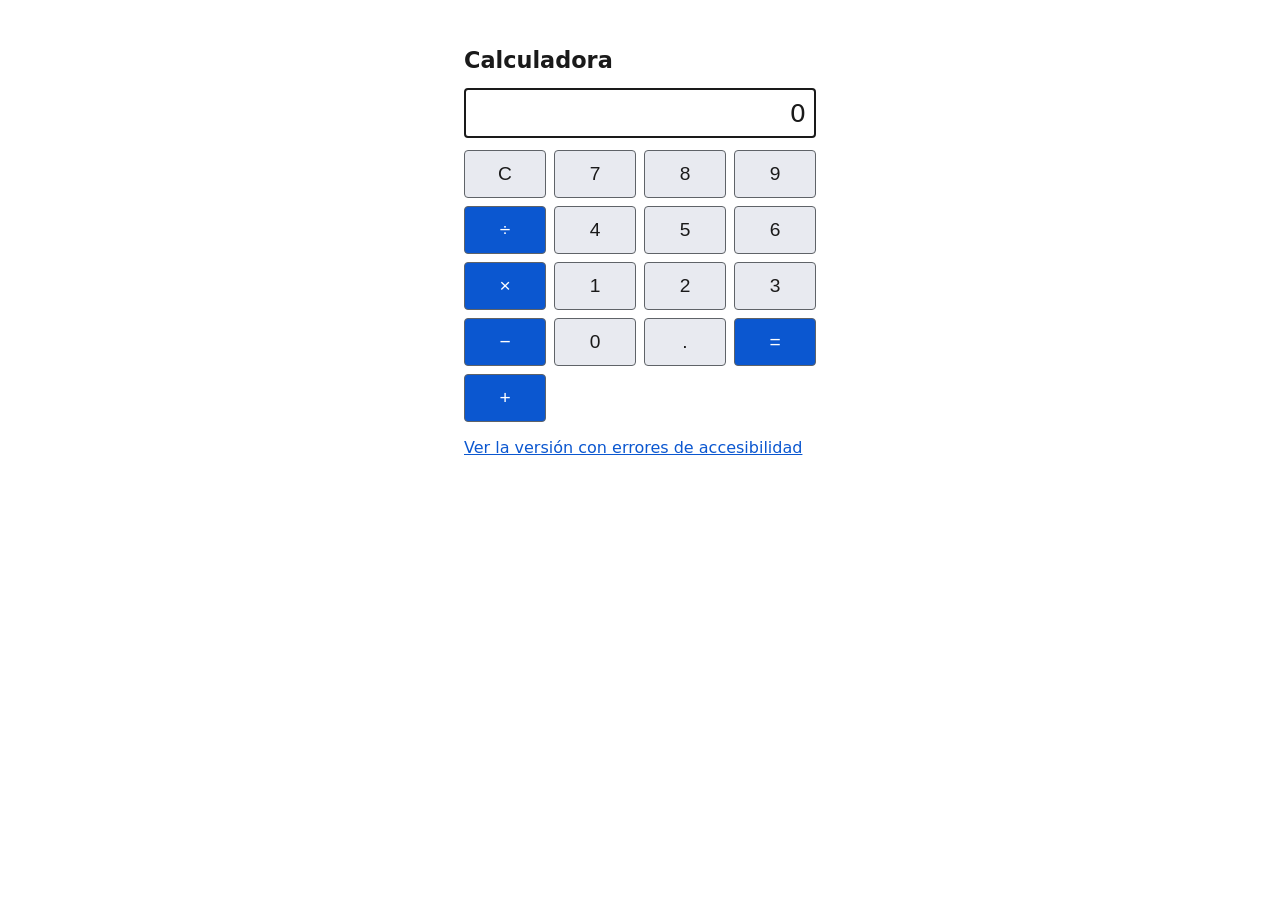
<file: src/index.html>
<!DOCTYPE html>
<html lang="es">
<head>
  <meta charset="utf-8">
  <meta name="viewport" content="width=device-width, initial-scale=1">
  <title>Calculadora accesible</title>
  <link rel="stylesheet" href="styles.css">
</head>
<body>
  <main>
    <h1>Calculadora</h1>
    <div class="display" data-display role="status" aria-live="polite" aria-label="Resultado"></div>
    <div class="keys">
      <button type="button" data-key="C" aria-label="Borrar todo">C</button>
      <button type="button" data-key="7">7</button>
      <button type="button" data-key="8">8</button>
      <button type="button" data-key="9">9</button>
      <button type="button" class="op" data-key="/" aria-label="Dividir">&divide;</button>
      <button type="button" data-key="4">4</button>
      <button type="button" data-key="5">5</button>
      <button type="button" data-key="6">6</button>
      <button type="button" class="op" data-key="*" aria-label="Multiplicar">&times;</button>
      <button type="button" data-key="1">1</button>
      <button type="button" data-key="2">2</button>
      <button type="button" data-key="3">3</button>
      <button type="button" class="op" data-key="-" aria-label="Restar">&minus;</button>
      <button type="button" data-key="0">0</button>
      <button type="button" data-key="." aria-label="Punto decimal">.</button>
      <button type="button" class="op" data-key="=" aria-label="Igual">=</button>
      <button type="button" class="op" data-key="+" aria-label="Sumar">+</button>
    </div>
    <p class="hint"><a href="con-errores.html">Ver la versión con errores de accesibilidad</a></p>
  </main>
  <script src="app.js"></script>
</body>
</html>
</file>
<file: src/styles.css>
:root { --bg:#ffffff; --fg:#1a1a1a; --btn:#e8eaf0; --accent:#0b57d0; }
* { box-sizing: border-box; }
body { font-family: system-ui, sans-serif; background: var(--bg); color: var(--fg); margin: 0; padding: 2rem; }
main { max-width: 22rem; margin: 0 auto; }
h1 { font-size: 1.4rem; }
.display { width: 100%; font-size: 1.6rem; text-align: right; padding: .5rem; border: 2px solid var(--fg); border-radius: .25rem; min-height: 3rem; }
.keys { display: grid; grid-template-columns: repeat(4, 1fr); gap: .5rem; margin-top: .75rem; }
button { font-size: 1.2rem; padding: .75rem; border: 1px solid #5f6368; border-radius: .25rem; background: var(--btn); color: var(--fg); cursor: pointer; }
button:focus-visible, a:focus-visible, input:focus-visible { outline: 3px solid var(--accent); outline-offset: 2px; }
button.op { background: var(--accent); color: #fff; }
a { color: var(--accent); }
.hint { margin-top: 1rem; }
</file>
